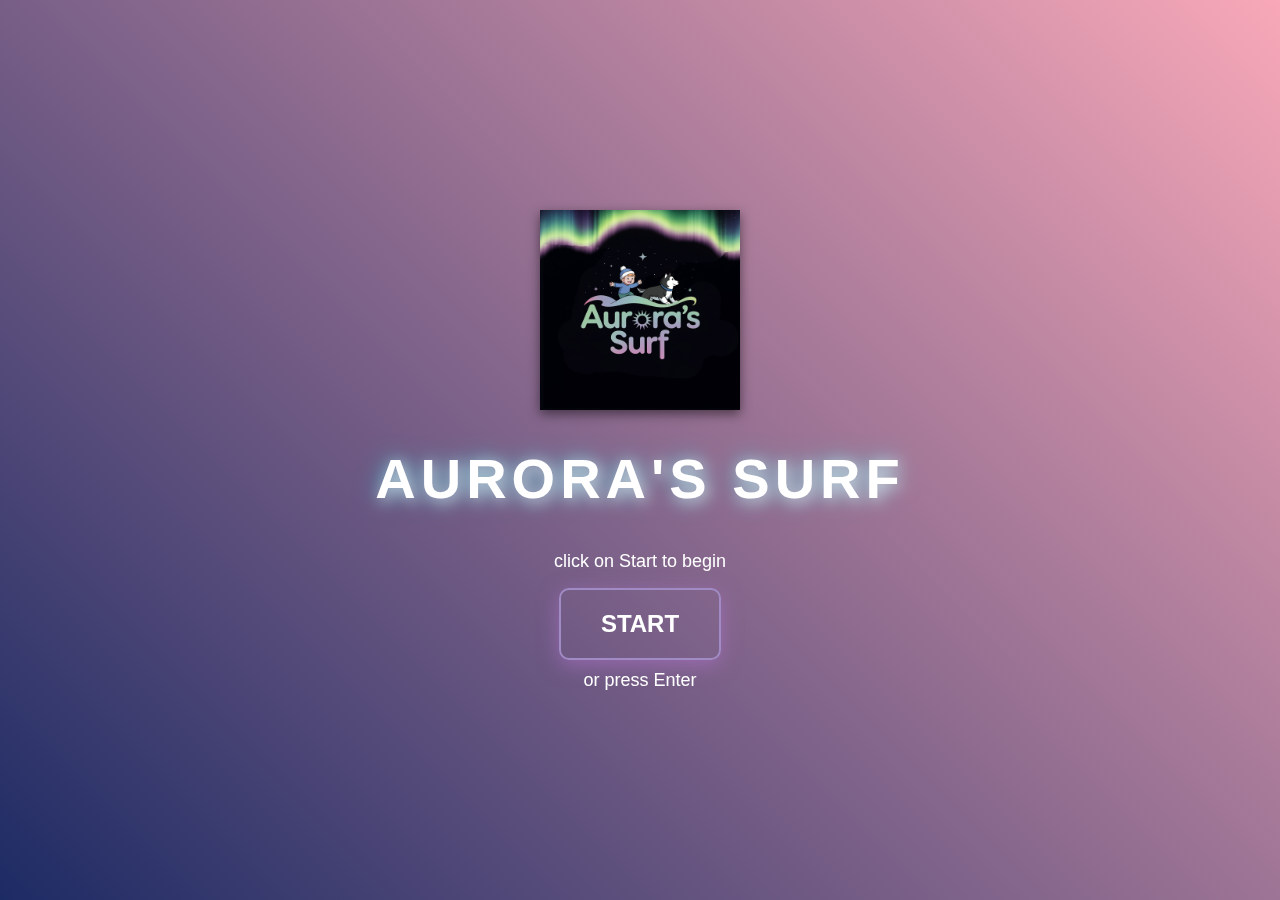
<file: index.html>
<!doctype html>
<html lang="pt-br">
  <head>
    <meta charset="utf-8" />
    <meta name="viewport" content="width=device-width, initial-scale=1" />
    <title>Aurora's surf</title>
    <style>
      body { 
        margin: 0;
        padding: 0;
        font-family: 'Roboto', sans-serif;
        background: linear-gradient(45deg, #1d2b64, #f8a8b8);
        overflow: hidden;
        display: flex;
        justify-content: center;
        align-items: center;
        height: 100vh;
        color: white;
        font-size: 18px;
        position: relative;
      }

      body::before {
        content: '';
        position: absolute;
        top: 0;
        left: 0;
        right: 0;
        bottom: 0;
        background: url('https://www.transparenttextures.com/patterns/stardust.png');
        z-index: -1;
        animation: stars 2s linear infinite;
        opacity: 1; 
      }

      @keyframes stars { from { background-position: 0 0; } to { background-position: 1000px 1000px; } }
      @keyframes fadeIn { 0% { opacity: 0; transform: translateY(20px);} 100% { opacity: 1; transform: translateY(0);} }

      #spaceBg { text-align: center; animation: fadeIn 1s ease-out; }

      #startScreen {
        position:fixed; inset:0; z-index:1;
        display:flex; flex-direction:column; align-items:center; justify-content:center; gap:16px;
        text-align:center; padding:24px;
      }

      .logo { width:200px; margin-bottom:20px; transition:transform .3s ease; filter:drop-shadow(0 4px 6px rgba(0,0,0,.5)); }
      .logo:hover { transform: scale(1.1); }

      .title { 
        font-size: 3.5rem; font-weight: bold; text-transform: uppercase; letter-spacing: 5px; margin-bottom: 30px;
        text-shadow: 3px 3px 15px rgba(255,255,255,.7), 0 0 25px rgba(0,255,255,.5);
      }
      .subtitle { color:#fff; font-size:clamp(14px,2.5vw,18px); margin-top:-6px; }
      .btnPrimary {
        padding: 20px 40px; background-color: transparent; border: 2px solid #a18bc5; color: #fff; font-size: 1.5rem;
        border-radius: 10px; cursor: pointer; text-transform: uppercase; font-weight: bold; transition: all .3s ease-in-out;
        box-shadow: 0 5px 20px rgba(185,117,216,.5);
      }
      .btnPrimary:hover { color:#f1c8ff; transform: scale(1.1); box-shadow: 0 8px 30px rgba(183,99,190,.7); border-color:#a764bb; }
      .hint { color:#fff; font-size:clamp(14px,2.5vw,18px); margin-top:-6px; }
    </style>
  </head>
  <body>
    <div id="startScreen">
      <img src="logo.jpg" alt="Aurora's Surf Logo" class="logo">
      <div class="title">Aurora's surf</div>
      <div class="subtitle">click on Start to begin</div>
      <button id="btnStart" class="btnPrimary">Start</button>
      <div class="hint">or press Enter</div>
    </div>

    <audio id="bgm" src="./StellarDrift.mp3" preload="auto" loop autoplay muted hidden></audio>

    <script>
      const startScreen = document.getElementById('startScreen');
      const btnStart = document.getElementById('btnStart');

      function goChapter1(){
        startScreen.classList.add('fadeOut');
        setTimeout(()=>{ window.location.href = 'src/chapters/01/index.html'; }, 320);
      }
      btnStart.addEventListener('click', goChapter1);
      window.addEventListener('keydown', (e)=>{ if(e.key === 'Enter') goChapter1(); });
    </script>

    <script>
      (function(){
        const bgm = document.getElementById('bgm');
        const btnStart = document.getElementById('btnStart');

        bgm.play?.().catch(()=>{});

        function unmuteOnFirstInteraction(e){
          const isStartClick = e && (e.target === btnStart);
          const isEnter = e && (e.type === 'keydown' && e.key === 'Enter');
          if (isStartClick || isEnter) return;
          bgm.muted = false;
          bgm.volume = 0.6;
          bgm.play?.();
          removeUnmuteListeners();
        }
        function removeUnmuteListeners(){
          window.removeEventListener('click', unmuteOnFirstInteraction, true);
          window.removeEventListener('touchstart', unmuteOnFirstInteraction, true);
          window.removeEventListener('keydown', unmuteOnFirstInteraction, true);
          window.removeEventListener('mousemove', unmuteOnFirstInteraction, true);
        }
        window.addEventListener('click', unmuteOnFirstInteraction, true);
        window.addEventListener('touchstart', unmuteOnFirstInteraction, true);
        window.addEventListener('keydown', unmuteOnFirstInteraction, true);
        window.addEventListener('mousemove', unmuteOnFirstInteraction, true);

        function stopMusic(){
          try { bgm.pause(); bgm.currentTime = 0; } catch(_) {}
        }
        btnStart.addEventListener('click', stopMusic, { capture:true, once:true });
        window.addEventListener('keydown', (e)=>{ if(e.key === 'Enter') stopMusic(); }, { capture:true, once:true });
      })();
    </script>

    <script>
      /* Seu script das estrelas. ATENÇÃO: se não existir <canvas id="spaceBg">,
         este bloco dá erro. Se não tiver o canvas, apague este bloco ou crie:
         <canvas id="spaceBg"></canvas> acima.
      */
      (function(){
        const c = document.getElementById('spaceBg');
        if(!c) return; // evita erro se não houver canvas
        const ctx = c.getContext('2d');
        let stars = []; let w=0,h=0,dpr=1;

        function resize(){
          dpr = Math.min(window.devicePixelRatio||1, 2);
          w = c.width  = Math.floor(innerWidth * dpr);
          h = c.height = Math.floor(innerHeight* dpr);
          c.style.width = innerWidth+'px';
          c.style.height= innerHeight+'px';
          makeStars();
        }

        function makeStars(){
          const count = Math.floor((innerWidth*innerHeight)/2800);
          stars = new Array(count).fill(0).map(()=>({
            x: Math.random()*w, y: Math.random()*h,
            z: Math.random()*0.8+0.2, r: Math.random()*1.5+0.2,
            tw: Math.random()*Math.PI*2, sp: Math.random()*0.3+0.05 
          }));
        }

        function loop(){
          requestAnimationFrame(loop);
          const g = ctx.createRadialGradient(w*0.5,h*0.6,0,w*0.5,h*0.6,Math.max(w,h)*0.8);
          g.addColorStop(0,'#02030a'); g.addColorStop(1,'#000');
          ctx.fillStyle=g; ctx.fillRect(0,0,w,h);

          for(let i=0;i<2;i++){
            const nx = Math.sin(performance.now()*0.0001+i)*w*0.25 + w*0.5;
            const ny = Math.cos(performance.now()*0.00013+i)*h*0.25 + h*0.4;
            const grd = ctx.createRadialGradient(nx,ny,0,nx,ny,Math.max(w,h)*0.35);
            grd.addColorStop(0,'rgba(40,120,255,0.05)');
            grd.addColorStop(1,'rgba(0,0,0,0)');
            ctx.fillStyle=grd; ctx.beginPath(); ctx.arc(nx,ny,Math.max(w,h)*0.35,0,Math.PI*2); ctx.fill();
          }

          ctx.save(); ctx.globalCompositeOperation='lighter';
          for(const s of stars){
            s.x += s.sp * s.z * 0.6;
            if (s.x > w+5) s.x = -5;
            const twinkle = (Math.sin(s.tw += 0.05)+1)*0.5; 
            const radius = (s.r + twinkle*0.6) * dpr;
            ctx.fillStyle = `rgba(${200+55*s.z|0}, ${200+30*twinkle|0}, 255, ${0.6 + 0.4*twinkle})`;
            ctx.beginPath(); ctx.arc(s.x, s.y, radius, 0, Math.PI*2); ctx.fill();
          }
          ctx.restore();

          if (Math.random() < 0.01){
            const sx = Math.random()*w*0.6, sy = Math.random()*h*0.4;
            ctx.strokeStyle='rgba(255,255,255,0.6)'; ctx.lineWidth=1*dpr;
            ctx.beginPath(); ctx.moveTo(sx,sy); ctx.lineTo(sx+60*dpr, sy+12*dpr); ctx.stroke();
          }
        }

        addEventListener('resize', resize);
        resize(); loop();
      })();
    </script>
  </body>
</html>
</file>
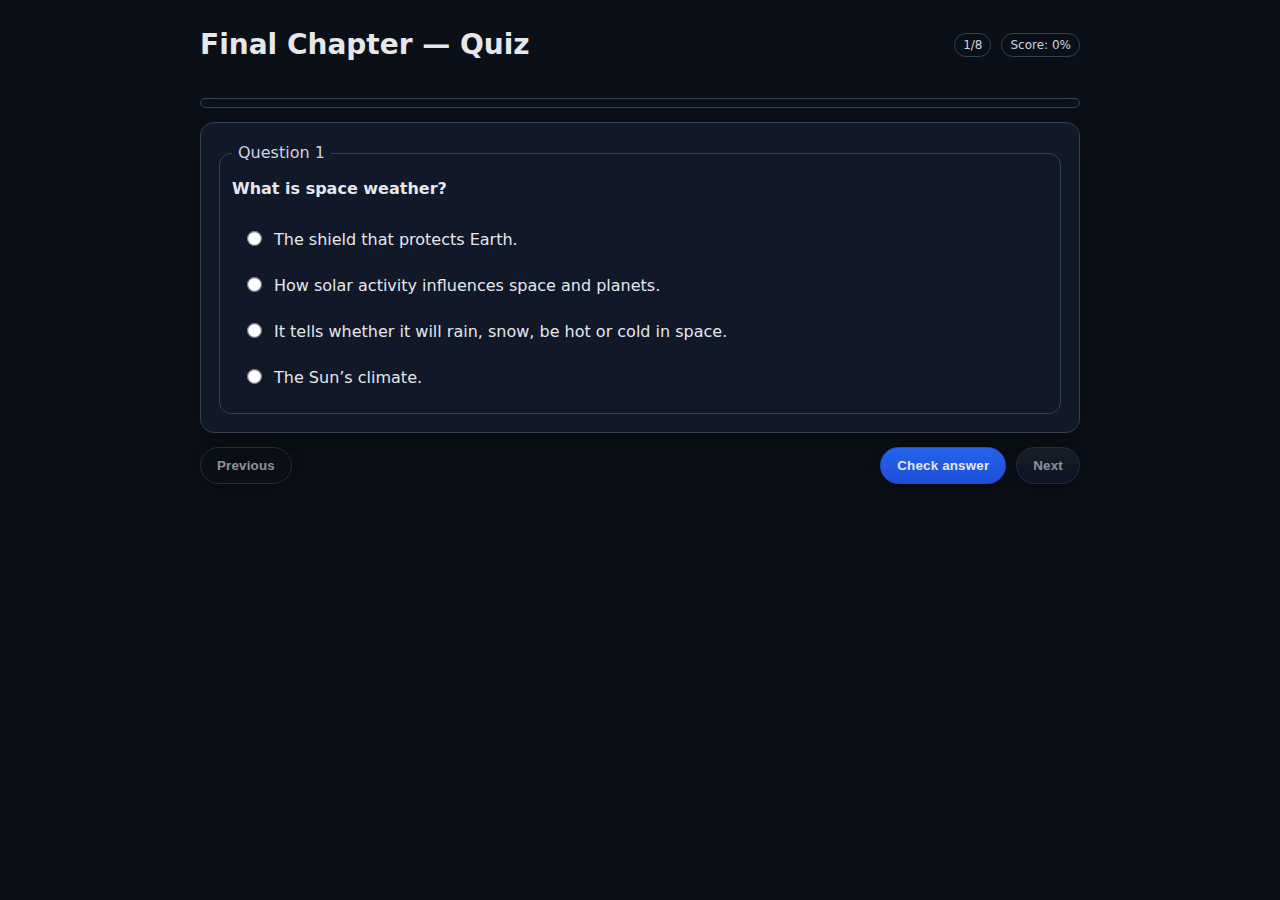
<file: src/chapters/05/index.html>
<!doctype html>
<html lang="en">
<head>
  <meta charset="utf-8" />
  <meta name="viewport" content="width=device-width, initial-scale=1" />
  <title>Aurora Flares — Quiz</title>
  <style>
    :root{
      --bg:#0b0f17; --card:#111827; --muted:#9ca3af; --text:#e5e7eb;
      --brand:#3b82f6; --ok:#22c55e; --bad:#ef4444; --border:#334155;
    }
    html,body{margin:0;height:100%;background:var(--bg);color:var(--text);font:16px/1.5 system-ui,-apple-system,"Segoe UI",Roboto,Arial}
    .wrap{max-width:880px;margin:0 auto;padding:24px}
    header{display:flex;justify-content:space-between;align-items:center;gap:12px;margin-bottom:18px}
    h1{font-size:clamp(20px,3.6vw,28px);margin:0}
    .card{background:var(--card);border:1px solid var(--border);border-radius:14px;padding:18px;box-shadow:0 10px 30px rgba(0,0,0,.25)}
    .muted{color:var(--muted)}
    .row{display:flex;gap:10px;flex-wrap:wrap;align-items:center}
    .spacer{height:14px}
    .btn{
      background:linear-gradient(180deg,#1f2937,#0f172a);
      color:var(--text); border:1px solid var(--border); border-radius:999px;
      padding:10px 16px; cursor:pointer; font-weight:600; letter-spacing:.2px;
      box-shadow:0 6px 16px rgba(0,0,0,.35); transition:filter .15s ease,transform .12s ease
    }
    .btn:hover{filter:brightness(1.06)}
    .btn:active{transform:scale(.98)}
    .btn[disabled]{opacity:.6;cursor:default}
    .btn.brand{background:linear-gradient(180deg,#2563eb,#1d4ed8);border-color:#1d4ed8}
    .btn.ghost{background:transparent}
    .btn.ok{background:linear-gradient(180deg,#16a34a,#15803d);border-color:#15803d}
    .btn.bad{background:linear-gradient(180deg,#dc2626,#b91c1c);border-color:#b91c1c}

    .prog{height:8px;background:#0b1220;border:1px solid var(--border);border-radius:999px;overflow:hidden}
    .prog>i{display:block;height:100%;width:0;background:linear-gradient(90deg,#2563eb,#60a5fa)}

    fieldset{border:1px solid var(--border);border-radius:12px;padding:12px;margin:0}
    legend{padding:0 6px;color:#cbd5e1}
    .opt{display:flex;gap:10px;align-items:flex-start;padding:10px;border-radius:10px;border:1px solid transparent;cursor:pointer}
    .opt input{margin-top:4px;transform:scale(1.15)}
    .opt:hover{background:#0b1220}
    .opt.correct{border-color:rgba(34,197,94,.6);background:rgba(34,197,94,.06)}
    .opt.wrong{border-color:rgba(239,68,68,.6);background:rgba(239,68,68,.06)}
    .feedback{margin-top:10px;padding:10px;border-radius:10px;border:1px solid var(--border)}
    .feedback.ok{border-color:rgba(34,197,94,.5);background:rgba(34,197,94,.08)}
    .feedback.bad{border-color:rgba(239,68,68,.5);background:rgba(239,68,68,.08)}
    .pill{display:inline-block;padding:2px 8px;border-radius:999px;border:1px solid var(--border);font-size:12px;color:#cbd5e1}

    .footer{display:flex;justify-content:space-between;align-items:center;gap:10px;margin-top:14px}
    .hide{display:none!important}
    .center{text-align:center}

    .locked .opt{opacity:.9; cursor:default}
    .locked .opt:hover{background:transparent}
    :focus-visible{outline:2px solid #60a5fa;outline-offset:2px;border-radius:6px}
  </style>
</head>
<body>
  <div class="wrap">
    <header>
      <h1 id="quizTitle">Final Chapter — Quiz</h1>
      <div class="row">
        <span class="pill" id="progressText">0/0</span>
        <span class="pill" id="scoreText">Score: 0</span>
      </div>
    </header>

    <div class="spacer"></div>
    <div class="prog" aria-hidden="true"><i id="bar"></i></div>

    <div class="spacer"></div>
    <section id="screen" class="card" aria-live="polite"></section>

    <div class="footer">
      <button id="prevBtn" class="btn ghost">Previous</button>
      <div class="row">
        <button id="checkBtn" class="btn brand">Check answer</button>
        <button id="nextBtn" class="btn" disabled>Next</button>
      </div>
    </div>
  </div>

  <script type="module">
    const QUIZ = {
      title: "Final Chapter — Quiz",
      nextUrl: '../06/index.html',
      passScore: 70,
      shuffleQuestions: true,
      shuffleOptions: true,
      storageKey: "aurora-quiz-final-en-v2",

      questions: [
        { type: "mc",
          prompt: "Tulok and Atka left Earth to learn about:",
          options: ["Auroras","Space weather","Surfing","Magnetosphere"],
          answer: 0,
          feedback: "Their mission is to investigate auroras — luminous phenomena tied to the solar wind interacting with the magnetosphere."
        },
        { type: "mc",
          prompt: "According to what happened with Ticasuk, on average how long does a CME take to reach Earth?",
          options: ["2 days","2 minutes","2 hours","2 weeks"],
          answer: 0,
          feedback: "A Coronal Mass Ejection (CME) typically takes about ~2 days to reach Earth, depending on its speed."
        },
        { type: "mc",
          prompt: "Which activity can trigger a geomagnetic storm?",
          options: ["CME","Solar wind","Solar flare","Surfing"],
          answer: 0,
          feedback: "Geomagnetic storms are most often driven by CMEs striking the magnetosphere."
        },
        { type: "mc",
          prompt: "What are the impacts of a solar flare?",
          options: [
            "They can disable some satellites, radios, and GPS, and can be very harmful to astronauts if directly exposed.",
            "They cause geomagnetic storms.",
            "They produce auroras and affect satellites, GPS, and radio communication.",
            "They destroy planets."
          ],
          answer: 0,
          feedback: "Flares can affect satellites, GPS, and radio; and pose health risks to astronauts outside atmospheric protection."
        },
        { type: "mc",
          prompt: "What is space weather?",
          options: [
            "How solar activity influences space and planets.",
            "It tells whether it will rain, snow, be hot or cold in space.",
            "The shield that protects Earth.",
            "The Sun’s climate."
          ],
          answer: 0,
          feedback: "Space weather concerns the effects of solar activity (wind, flares, CMEs) on the space environment and technologies."
        },
        { type: "mc",
          prompt: "Which are solar activities?",
          options: [
            "Solar wind, solar flare, and CME.",
            "Surfing and solar wind.",
            "Solar flare, magnetosphere, and plasma.",
            "CME, solar wind, and magnetic storm."
          ],
          answer: 0,
          feedback: "Core activities: solar wind, flares, and CMEs. (The magnetosphere is planetary, not solar.)"
        },
        { type: "mc",
          prompt: "What is the magnetosphere?",
          options: [
            "A planet’s shield that protects from solar activity.",
            "A place to surf.",
            "A solar activity.",
            "Where Ticasuk and Tukkutok live."
          ],
          answer: 0,
          feedback: "The magnetosphere is the planet’s magnetic field region that deflects energetic solar particles."
        },
        { type: "mc",
          prompt: "What does Ticasuk and Tukkutok’s species love to do?",
          options: ["Surfing","Surfing","Surfing","Surfing"],
          allCorrect: true,
          answer: 0,
          feedback: "A thematic trick: any option works — they love surfing!"
        }
      ]
    };

    const titleEl = document.getElementById('quizTitle');
    const screen  = document.getElementById('screen');
    const prevBtn = document.getElementById('prevBtn');
    const nextBtn = document.getElementById('nextBtn');
    const checkBtn= document.getElementById('checkBtn');
    const bar = document.getElementById('bar');
    const progressText = document.getElementById('progressText');
    const scoreText    = document.getElementById('scoreText');

    let state = {
      idx: 0,
      correctCount: 0,
      answers: {},
      checked: {},
      order: [],
      optionOrder: {}
    };

    function shufflePairs(arr){
      const pairs = arr.map((v,i)=>[v,i]);
      for(let i=pairs.length-1;i>0;i--){
        const j = Math.floor(Math.random()*(i+1));
        [pairs[i],pairs[j]] = [pairs[j],pairs[i]];
      }
      return pairs;
    }
    function pct(n, d){ return d ? Math.round((n/d)*100) : 0; }

    function init(){
      titleEl.textContent = QUIZ.title;

      const qIdx = QUIZ.questions.map((_,i)=>i);
      state.order = QUIZ.shuffleQuestions ? shufflePairs(qIdx).map(p=>p[0]) : qIdx;

      state.optionOrder = {};
      state.order.forEach((qi)=>{
        const q = QUIZ.questions[qi];
        if(!q.options || !QUIZ.shuffleOptions){ state.optionOrder[qi] = null; return; }
        const pairs = shufflePairs(q.options);
        if(q.type === "mc" && !q.allCorrect){
          const newIndex = pairs.findIndex(p=> p[1] === q.answer);
          q.answer = newIndex;
        }
        q.options = pairs.map(p=>p[0]);
        state.optionOrder[qi] = pairs.map(p=>p[1]);
      });

      render();
    }

    function render(){
      const total = state.order.length;
      const realIdx = state.order[state.idx];
      const q = QUIZ.questions[realIdx];

      progressText.textContent = `${state.idx+1}/${total}`;
      scoreText.textContent    = `Score: ${pct(state.correctCount,total)}%`;
      bar.style.width          = `${((state.idx)/Math.max(1,total))*100}%`;

      const alreadyChecked = !!state.checked[realIdx];
      prevBtn.disabled = state.idx===0;
      nextBtn.disabled = !alreadyChecked;
      checkBtn.disabled = alreadyChecked;

      screen.innerHTML = "";

      const fs = document.createElement('fieldset');
      fs.className = alreadyChecked ? 'locked' : '';
      const lg = document.createElement('legend'); lg.textContent = `Question ${state.idx+1}`;
      fs.appendChild(lg);

      const p = document.createElement('p'); p.textContent = q.prompt; p.style.marginTop='0'; p.style.fontWeight='600';
      fs.appendChild(p);

      const list = document.createElement('div');
      list.setAttribute('role','group');

      const savedAns = state.answers[realIdx];

      q.options.forEach((txt, i)=>{
        const id = `q${realIdx}_opt${i}`;
        const label = document.createElement('label'); label.className="opt"; label.setAttribute('for', id);
        const input = document.createElement('input'); input.type="radio"; input.name=`q_${realIdx}`; input.id=id; input.value=String(i);
        if(savedAns === i) input.checked = true;
        if(alreadyChecked) input.disabled = true;
        label.appendChild(input);
        const span = document.createElement('span'); span.textContent = txt;
        label.appendChild(span);
        list.appendChild(label);
      });

      fs.appendChild(list);
      screen.appendChild(fs);

      const fb = document.createElement('div'); fb.id="fb"; fb.className="feedback hide"; fb.setAttribute('role','status'); fb.setAttribute('aria-live','polite');
      screen.appendChild(fb);

      if(alreadyChecked) showFeedback(realIdx, q);
    }

    function getSelectionFor(qIndex){
      const realIdx = state.order[qIndex];
      const sel = screen.querySelector(`input[name="q_${realIdx}"]:checked`);
      return sel ? Number(sel.value) : null;
    }

    function checkCurrent(){
      const realIdx = state.order[state.idx];
      if(state.checked[realIdx]) return;

      const q = QUIZ.questions[realIdx];
      const sel = getSelectionFor(state.idx);
      if(sel===null) return;

      state.answers[realIdx] = sel;
      
      const ok = (q.allCorrect === true) ? true : (sel === q.answer);

      if(ok) state.correctCount += 1;
      state.checked[realIdx] = true;

      showFeedback(realIdx, q);

      nextBtn.disabled = false;
      checkBtn.disabled = true;

      const total = state.order.length;
      scoreText.textContent = `Score: ${pct(state.correctCount,total)}%`;
      nextBtn.textContent = (state.idx === total-1) ? "Finish" : "Next";

      render();
    }

    function showFeedback(realIdx, q){
      const labels = Array.from(screen.querySelectorAll('.opt'));
      if(q.allCorrect === true){
        const sel = state.answers[realIdx];
        labels.forEach((lab,i)=>{
          lab.classList.remove('correct','wrong');
          if(i===sel) lab.classList.add('correct');
        });
      }else{
        labels.forEach((lab,i)=>{
          lab.classList.remove('correct','wrong');
          if(i===q.answer) lab.classList.add('correct');
          const sel = state.answers[realIdx];
          if(sel!==q.answer && sel===i) lab.classList.add('wrong');
        });
      }

      const ok = (q.allCorrect===true) ? true : (state.answers[realIdx]===q.answer);
      const fb = screen.querySelector('#fb');
      fb.className = "feedback " + (ok? "ok":"bad");
      fb.innerHTML = ok
        ? `<strong>Correct.</strong> ${q.feedback||""}`
        : `<strong>Incorrect.</strong> ${q.feedback||""}`;
      fb.classList.remove('hide');
    }

    prevBtn.addEventListener('click', ()=>{
      if(state.idx>0){ state.idx--; render(); }
    });
    nextBtn.addEventListener('click', ()=>{
      const total = state.order.length;
      if(state.idx < total-1){
        state.idx++; render();
      }else{
        finish();
      }
    });
    checkBtn.addEventListener('click', checkCurrent);

    document.addEventListener('keydown',(e)=>{
      if(e.key==="Enter" && !e.shiftKey){
        const focused = document.activeElement;
        const onOption = focused && focused.matches('input[type=radio]');
        if(onOption){ e.preventDefault(); checkCurrent(); }
      }
    });

    function finish(){
      const total = state.order.length;
      const scorePercent = Math.round((state.correctCount/total)*100);

      document.querySelector('.footer').classList.add('hide');
      document.querySelector('.prog').classList.add('hide');

      const ok = scorePercent >= QUIZ.passScore;
      screen.innerHTML = `
        <div class="center">
          <h2 style="margin-top:0">Final result</h2>
          <p class="muted">You got <strong>${state.correctCount}</strong> out of <strong>${total}</strong> correct.</p>
          <p class="muted">Score: <strong>${scorePercent}%</strong> (minimum to complete: ${QUIZ.passScore}%).</p>
          <div class="spacer"></div>
          <div class="row" style="justify-content:center">
            <button id="retryBtn" class="btn bad">Retry</button>
            <button id="nextChapterBtn" class="btn ok" ${ok?"":"disabled"}>${ok?"Finish chapter":"Finish chapter (locked)"}</button>
          </div>
          ${ok ? "" : `<p class="muted" style="margin-top:10px">Reach at least ${QUIZ.passScore}% to complete.</p>`}
        </div>
      `;

      document.getElementById('retryBtn').addEventListener('click', ()=> location.reload());
      document.getElementById('nextChapterBtn').addEventListener('click', ()=>{
        if(ok) window.location.href = QUIZ.nextUrl;
      });
    }

    init();
  </script>
</body>
</html>
</file>
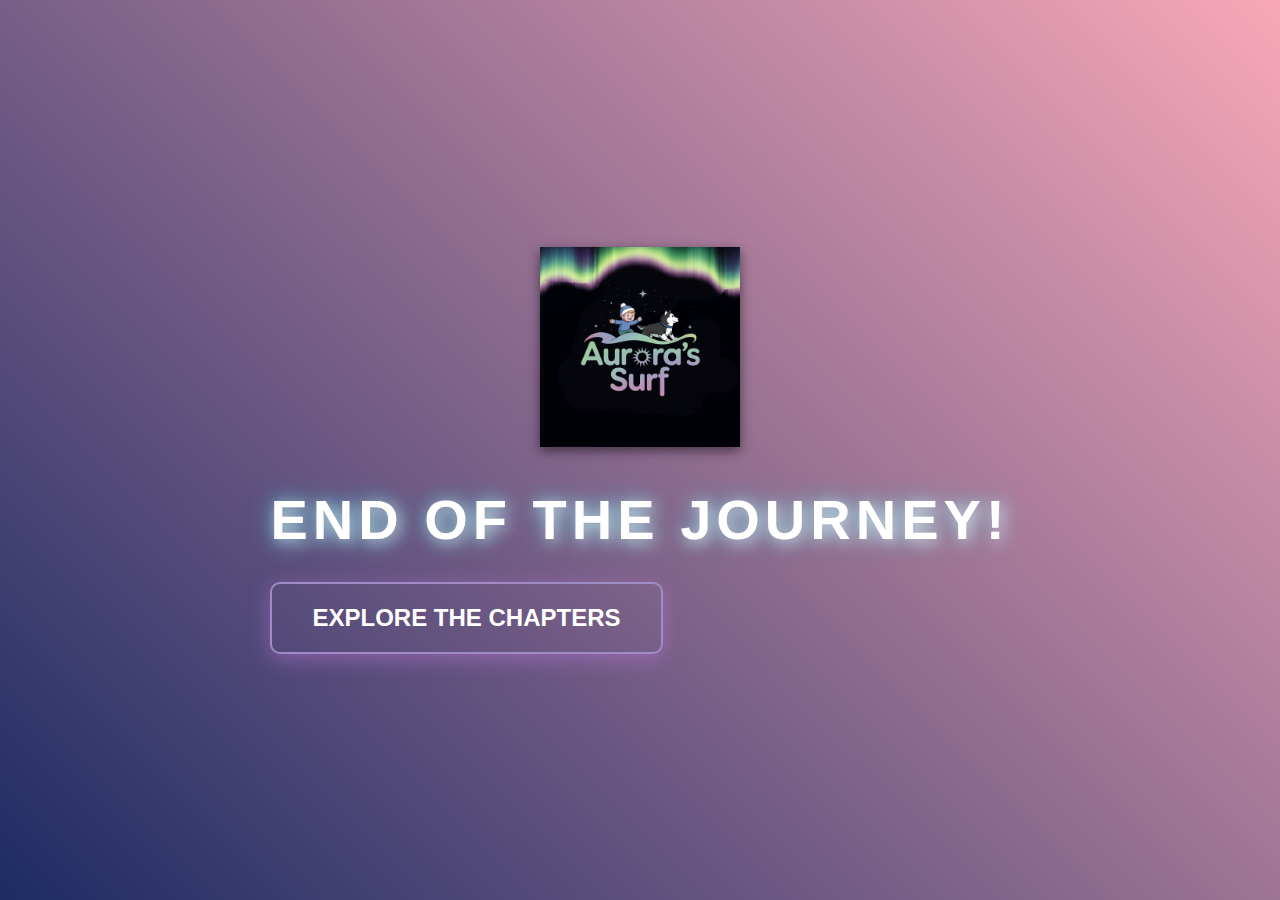
<file: src/chapters/Fim/index.html>
<!DOCTYPE html>
<html lang="pt-br">
<head>
  <meta charset="UTF-8">
  <meta name="viewport" content="width=device-width, initial-scale=1.0">
  <title>Explorar os Capítulos</title>
  <link rel="stylesheet" href="style.css">
</head>
<body>

  <img src="../../../logo.jpg" alt="Aurora's Surf Logo" class="logo">

  <div id="finalScreen" class="screen">
    <h1>End of the journey!</h1>
    <button id="exploreChaptersBtn">Explore the Chapters</button>
  </div>

  <div id="explorationScreen" class="screen" style="display: none;">
    <h1>Explore the Chapters</h1>
    <div id="windows">
      <div class="window" data-chapter="chapter1">Chapter 1</div>
      <div class="window" data-chapter="chapter2">Chapter 2</div>
      <div class="window" data-chapter="chapter3">Chapter 3</div>
      <div class="window" data-chapter="chapter4">Chapter 4</div>
      <div class="window" data-chapter="quiz">Quiz</div>
      <div class="window" data-chapter="chapter5">Chapter 5</div>
      <div class="window" data-chapter="restart">Restart</div>
    </div>
  </div>

  <script src="script.js"></script>
</body>
</html>
</file>
<file: src/chapters/Fim/style.css>
html, body {
  height: 100%;
  margin: 0;
  padding: 0;
}

body {
  font-family: 'Roboto', sans-serif;
  background: linear-gradient(45deg, #1d2b64, #f8a8b8);
  overflow: hidden;
  display: flex;
  justify-content: center;
  align-items: center;
  min-height: 100vh;
  color: white;
  font-size: 18px;
  position: relative;
  flex-direction: column;
}

body::-webkit-scrollbar {
  display: none;
}

#explorationScreen {
  overflow-y: scroll;
  max-height: 90vh;
  width: 60%;
  padding-right: 10px;
}

.container {
  text-align: center;
  animation: fadeIn 1s ease-out;
}

h1 {
  font-size: 3.5rem;
  font-weight: bold;
  text-transform: uppercase;
  letter-spacing: 5px;
  margin-top: 20px;
  margin-bottom: 30px;
  text-shadow: 3px 3px 15px rgba(255, 255, 255, 0.7), 0 0 25px rgba(0, 255, 255, 0.5);
}

button {
  padding: 20px 40px;
  background-color: transparent;
  border: 2px solid #a18bc5;
  color: #ffffff;
  font-size: 1.5rem;
  border-radius: 10px;
  cursor: pointer;
  text-transform: uppercase;
  font-weight: bold;
  transition: all 0.3s ease-in-out;
  box-shadow: 0 5px 20px rgba(185, 117, 216, 0.5);
}

button:hover {
  background-color: transparent;
  color: #f1c8ff;
  transform: scale(1.1);
  box-shadow: 0 8px 30px rgba(183, 99, 190, 0.7);
  border-color: #a764bb;
}

button:active {
  transform: scale(1.05);
  color: #20B2AA;
}

h2 {
  font-size: 1.4rem;
  margin-top: 20px;
  font-weight: 300;
  color: #fff;
  letter-spacing: 1px;
}

@keyframes fadeIn {
  0% {
    opacity: 0;
    transform: translateY(20px);
  }
  100% {
    opacity: 1;
    transform: translateY(0);
  }
}

.window {
  padding: 20px 40px;
  display: flex;
  justify-content: center;
  margin-top: 30px;
  gap: 20px;
  background-color: transparent;
  border: 2px solid #a18bc5;
  color: #ffffff;
  font-size: 1.5rem;
  border-radius: 10px;
  cursor: pointer;
  text-transform: uppercase;
  font-weight: bold;
  transition: all 0.3s ease-in-out;
  box-shadow: 0 5px 20px rgba(185, 117, 216, 0.5);
}

.window:hover {
  background-color: transparent;
  color: #f1c8ff;
  transform: scale(1.1);
  box-shadow: 0 8px 30px rgba(183, 99, 190, 0.7);
  border-color: #a764bb;
}

.window:active {
  transform: scale(1.05);
  color: #20B2AA;
}

.logo {
  width: 200px;
  margin-bottom: 20px;
  transition: transform 0.3s ease;
  filter: drop-shadow(0 4px 6px rgba(0, 0, 0, 0.5));
}

.logo:hover {
  transform: scale(1.1);
}
</file>
